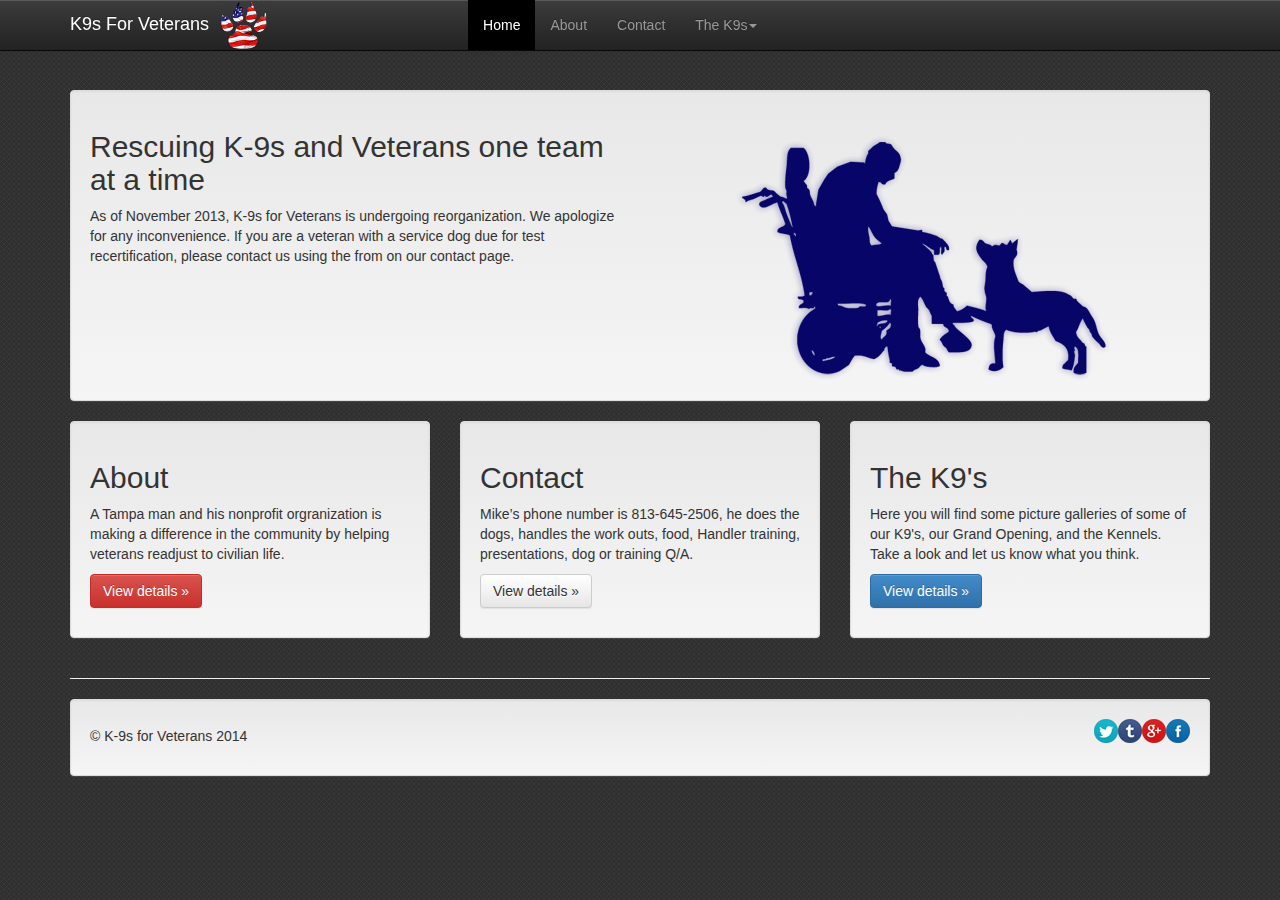
<file: index.html>
﻿<!DOCTYPE html>
<!--[if lt IE 7]>      <html class="no-js lt-ie9 lt-ie8 lt-ie7"> <![endif]-->
<!--[if IE 7]>         <html class="no-js lt-ie9 lt-ie8"> <![endif]-->
<!--[if IE 8]>         <html class="no-js lt-ie9"> <![endif]-->
<!--[if gt IE 8]><!--> <html class="no-js"> <!--<![endif]-->
    <head>
        <meta charset="utf-8">
        <meta http-equiv="X-UA-Compatible" content="IE=edge,chrome=1">
        <title>K9sForVeterans.org</title>
        <meta name="description" content="">
        <meta name="viewport" content="width=device-width">

        <link rel="stylesheet" href="css/bootstrap.min.css">
        <style>
            body {
                padding-top: 50px;
                padding-bottom: 20px;
            }
        </style>
        <link rel="stylesheet" href="css/bootstrap-theme.min.css">
        <link rel="stylesheet" href="css/main.css">

        <script src="js/vendor/modernizr-2.6.2-respond-1.1.0.min.js"></script>
    </head>
    <body id="indexPage">
        <!--[if lt IE 7]>
            <p class="chromeframe">You are using an <strong>outdated</strong> browser. Please <a href="http://browsehappy.com/">upgrade your browser</a> or <a href="http://www.google.com/chromeframe/?redirect=true">activate Google Chrome Frame</a> to improve your experience.</p>
        <![endif]-->
        
        <div id="headerBlock"></div>

    <!-- Callout container -->
    <div class="container">
      <div class="well" id="callout">
          <div class="row">
          <div class="col-sm-6 hidden-xs">
          <h2>Rescuing K-9s and Veterans one team at a time</h2>
          <p>As of November 2013, K-9s for Veterans is undergoing reorganization.  We apologize for any inconvenience.  If you are a veteran with a service dog due for test recertification, please contact us using the from on our contact page.</p>         
        </div><!--end col-sm-4-->
          <div class="col-sm-6"><!--picture-->
              <!--call button-->
              <div class="visible-xs center-block" id="callButton">
                      <a class="btn btn-success btn-lg" href="tel:8136452506"><span class="glyphicon glyphicon-earphone"> 813-645-2506</span></a>
                  </div>
          <!--end call button-->
          <img class="center-block img-responsive" src="img/wheelchairdog.png">
        </div><!--end picture-->
      </div><!--end row-->
      </div>
    </div>

    <div class="container">
      <!-- Row of columns -->
      <div class="row">
        <div class="col-md-4">
          <div class="well">
            <h2>About</h2>
            <p>A Tampa man and his nonprofit orgranization is making a difference in the community by helping veterans readjust to civilian life. </p>
            <p><a class="btn btn-danger" href="about.html">View details &raquo;</a></p>
          </div><!--end well-->
      </div><!--end col-md-4-->
        <div class="col-md-4">
          <div class="well">
            <h2>Contact</h2>
            <p>Mike’s phone number is 813-645-2506, he does the dogs, handles the work outs, food, Handler training, presentations, dog or training Q/A.</p>
            <p><a class="btn btn-default" href="contact.html">View details &raquo;</a></p>
          </div><!--end well-->
     </div><!--end col-md-4-->
        <div class="col-md-4">
          <div class="well">
            <h2>The K9's</h2>
            <p>Here you will find some picture galleries of some of our K9's, our Grand Opening, and the Kennels.  Take a look and let us know what you think.</p>

            <p><a class="btn btn-primary" href="theK9s.html">View details &raquo;</a></p>
          </div><!--end well-->
      </div><!--end col-md-4-->
      </div>

      <hr>

    <div id="footerBlock"></div>

    </div><!-- /container -->
      
        <script src="//ajax.googleapis.com/ajax/libs/jquery/1.10.1/jquery.js"></script>
        <script>window.jQuery || document.write('<script src="js/vendor/jquery-1.10.1.js"><\/script>')</script>

        <script src="js/vendor/bootstrap.min.js"></script>

        <script src="js/main.js"></script>

        <script>
            (function (i, s, o, g, r, a, m) {
                i['GoogleAnalyticsObject'] = r; i[r] = i[r] || function () {
                    (i[r].q = i[r].q || []).push(arguments)
                }, i[r].l = 1 * new Date(); a = s.createElement(o),
                m = s.getElementsByTagName(o)[0]; a.async = 1; a.src = g; m.parentNode.insertBefore(a, m)
            })(window, document, 'script', '//www.google-analytics.com/analytics.js', 'ga');

            ga('create', 'UA-44206127-2', 'saveamericafoundation.com');
            ga('send', 'pageview');

        </script>

    </body>
</html>
</file>
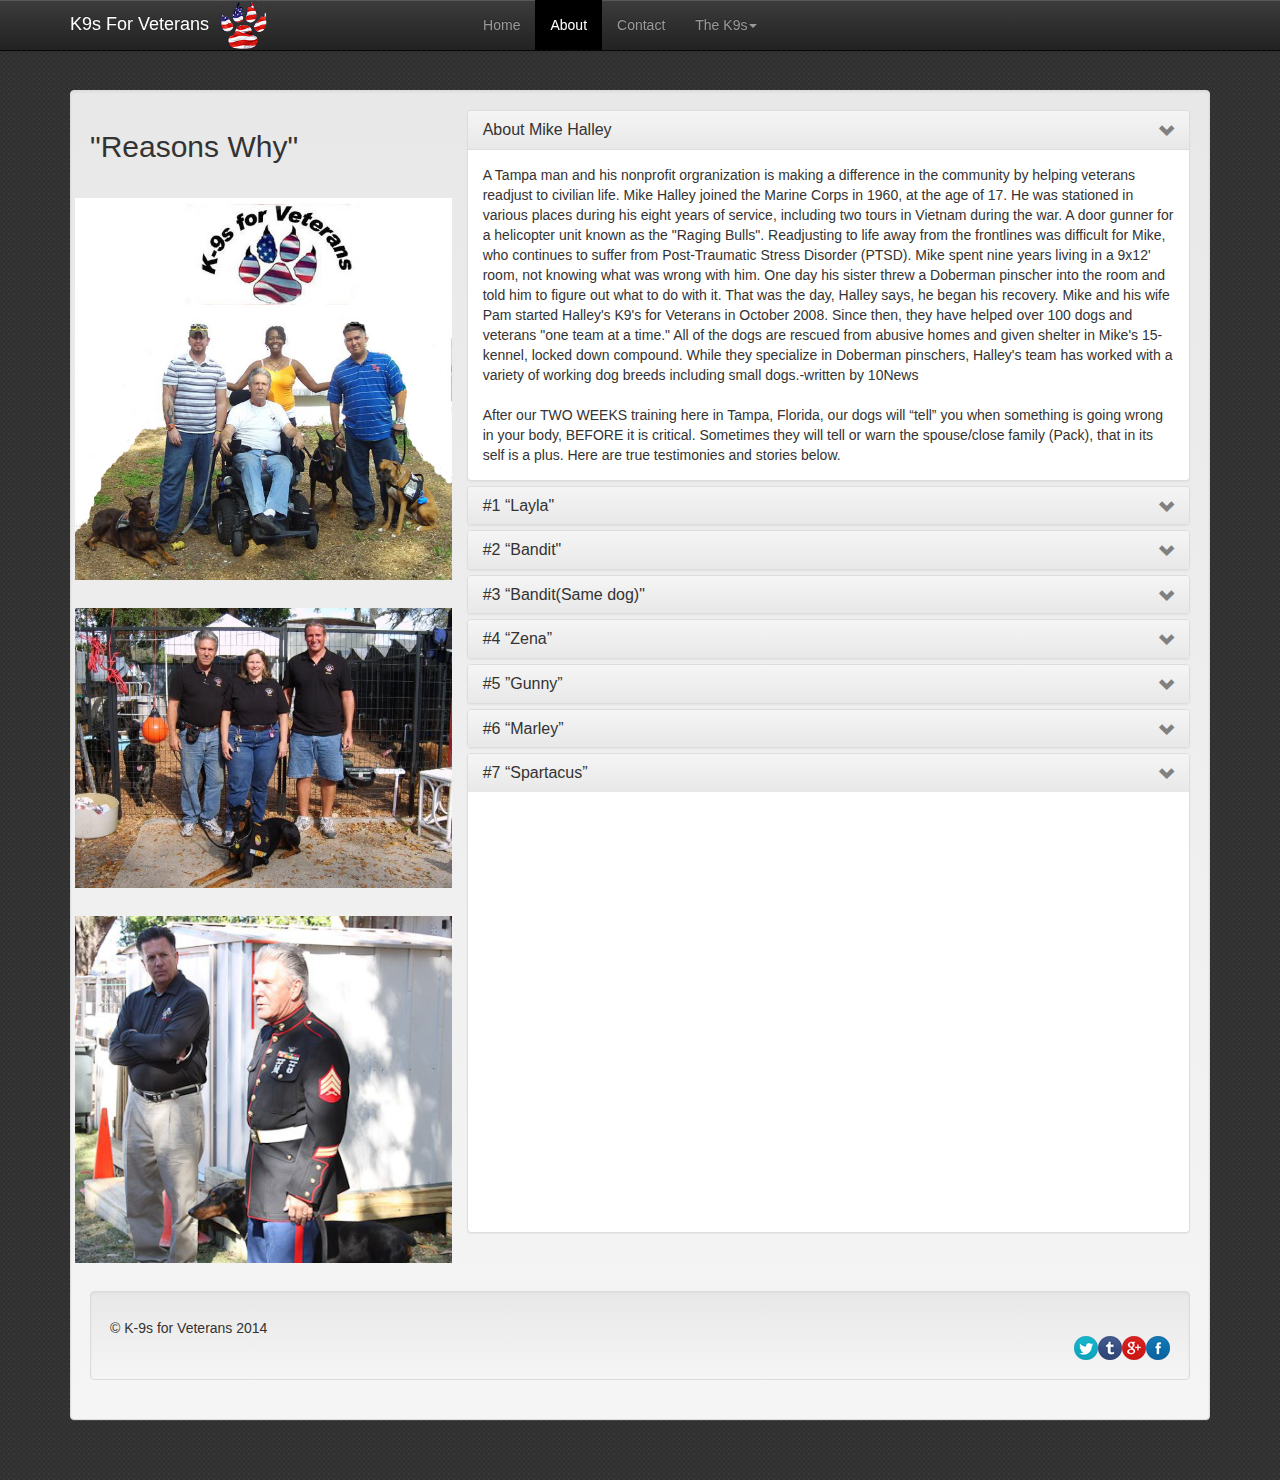
<file: about.html>
﻿<!DOCTYPE html>
<!--[if lt IE 7]>      <html class="no-js lt-ie9 lt-ie8 lt-ie7"> <![endif]-->
<!--[if IE 7]>         <html class="no-js lt-ie9 lt-ie8"> <![endif]-->
<!--[if IE 8]>         <html class="no-js lt-ie9"> <![endif]-->
<!--[if gt IE 8]><!-->
<html class="no-js">
<!--<![endif]-->
<head>
    <meta charset="utf-8">
    <meta http-equiv="X-UA-Compatible" content="IE=edge,chrome=1">
    <!--Website Title & Description for Search Engine purposes -->

    <title></title>
    <meta name="description" content="">
    <!--Mobile viewport optimaizee-->
    <meta name="viewport" content="width=device-width">

    <!--Bootstrap CSS-->
    <link rel="stylesheet" href="css/bootstrap.min.css">
    <link rel="stylesheet" href="css/bootstrap-theme.min.css">
    <!--Custom CSS-->
    <link rel="stylesheet" href="css/main.css">
    <style>
        body {
            padding-top: 50px;
            padding-bottom: 20px;
        }
    </style>
                    
    <!--Include Modernizr in the head, before any other Javascript-->
    <script src="js/vendor/modernizr-2.6.2-respond-1.1.0.min.js"></script>

    <!--needs .js that talks to the database-->
</head>
<body id="aboutPage">
    <!--[if lt IE 7]>
        <p class="chromeframe">You are using an <strong>outdated</strong> browser. Please <a href="http://browsehappy.com/">upgrade your browser</a> or <a href="http://www.google.com/chromeframe/?redirect=true">activate Google Chrome Frame</a> to improve your experience.</p>
    <![endif]-->

    <div id="headerBlock"></div>

                    <!-- Callout container -->
                    <div class="container">
                        <div class="well" id="callout">
                            <div class="row">
                                <div class="col-sm-4">
                                    <h2>"Reasons Why"</h2>
                                    <div class="row">
                                        <img src="img/New-Logo.jpg" id="order" class="img-responsive center-block" alt="Responsive image" />
                                        <img src="img/Halleys-K9s.jpg" id="order" class="img-responsive center-block" alt="Responsive image" />
                                        <img src="img/crop_pic.png" id="order" class="img-responsive center-block" alt="Responsive image" />
                                    </div>
                                </div><!--end col-sm-4-->
                                <div class="col-sm-8">
                                    <div class="row">
                                        <div class="col-md-12">
                                            <div class="panel-group" id="accordion">
                                                <!--accordion--start-->
                                                <div class="panel panel-default">
                                                    <div class="panel-heading">
                                                        <h4 class="panel-title">
                                                            <a class="accordion-toggle" data-toggle="collapse" data-parent="#accordion" href="#collapseOne">
                                                                About Mike Halley
                                                            </a>
                                                        </h4>
                                                    </div>
                                                    <div id="collapseOne" class="panel-collapse collapse in">
                                                        <div class="panel-body">
                                                            A Tampa man and his nonprofit orgranization is making a difference in the community by helping veterans readjust to civilian life. Mike Halley joined the Marine Corps in 1960, at the age of 17. He was stationed in various places during his eight years of service, including two tours in Vietnam during the war. A door gunner for a helicopter unit known as the "Raging Bulls". Readjusting to life away from the frontlines was difficult for Mike, who continues to suffer from Post-Traumatic Stress Disorder (PTSD). Mike spent nine years living in a 9x12' room, not knowing what was wrong with him. One day his sister threw a Doberman pinscher into the room and told him to figure out what to do with it. That was the day, Halley says, he began his recovery. Mike and his wife Pam started Halley's K9's for Veterans in October 2008. Since then, they have helped over 100 dogs and veterans "one team at a time." All of the dogs are rescued from abusive homes and given shelter in Mike's 15-kennel, locked down compound. While they specialize in Doberman pinschers, Halley's team has worked with a variety of working dog breeds including small dogs.-written by 10News <br /><br />After our TWO WEEKS training here in Tampa, Florida, our dogs will “tell” you when something is going wrong in your body, BEFORE it is critical. Sometimes they will tell or warn the spouse/close family (Pack), that in its self is a plus. Here are true testimonies and stories below.
                                                        </div>
                                                    </div>
                                                </div>
                                                <div class="panel panel-default">
                                                    <div class="panel-heading">
                                                        <h4 class="panel-title">
                                                            <a class="accordion-toggle" data-toggle="collapse" data-parent="#accordion" href="#collapseTwo">
                                                                #1 “Layla"
                                                            </a>
                                                        </h4>
                                                    </div>
                                                    <div id="collapseTwo" class="panel-collapse collapse">
                                                        <div class="panel-body">
                                                            You have a KNOWN heart problem, you go to work as a Greeter to people entering the large chain store that hired you, and your dog. after a few weeks on the job, all of a sudden the dog sits on your feet at the door, humm,, you tell the dog “get off of me”, the dog walks away only to return and sit,, again on your feet, you,, a bit louder, you tell the dog again to get off your feet and SIT. Well the dog obeys the sit command, but there was no time limit in that command and things are getting a bit intense for the dog, so she jumps up on the handlers shoulders and looked him straight in the eyes! A co worker asked him IF he was OK, he started to answer yes,, that he was OK, but after about 3 words out of his mouth,, he changed his mind and they called the ambulance to take him to the hospital.  Now,, he is alive and back at work, but IF he had learned how to “READ” his own dog,, he would have got in the hospital faster, the dog knew he was going to have that heart attack, but she did not know how to bark in english.
                                                        </div>
                                                    </div>
                                                </div>
                                                <div class="panel panel-default">
                                                    <div class="panel-heading">
                                                        <h4 class="panel-title">
                                                            <a class="accordion-toggle" data-toggle="collapse" data-parent="#accordion" href="#collapseThree">
                                                                #2 “Bandit"
                                                            </a>
                                                        </h4>
                                                    </div>
                                                    <div id="collapseThree" class="panel-collapse collapse">
                                                        <div class="panel-body">
                                                            A gal comes in and wants a dog, we pick one out for her, send the two home together. Two days later she goes to see her PC Doc, Doc says”I see you have a Service Dog, how do you like him?” She answers,, I really like him, but, I have to go back to the trainer because the dog keeps licking my forehead all the time!!! NOT a lick on my hand or face, only my forehead,, so the Doc says, “just in case lets send you in for an MRI and see if there is anything to see.  Well a long story short,, I held the dog while she had the MRI, it came back POSITIVE, a cancer tumor right in the (HYPOTHELMA) or middle of her eyes up high on the forehead! It was the size of a pencil eraser, and some kind of pills killed it off, she is now cancer free thanks to a dog!
                                                        </div>
                                                    </div>
                                                </div>
                                                <div class="panel panel-default">
                                                    <div class="panel-heading">
                                                        <h4 class="panel-title">
                                                            <a class="accordion-toggle" data-toggle="collapse" data-parent="#accordion" href="#collapseFour">
                                                                #3 “Bandit(Same dog)"
                                                            </a>
                                                        </h4>
                                                    </div>
                                                    <div id="collapseFour" class="panel-collapse collapse">
                                                        <div class="panel-body">
                                                            The same dog in #2, was placed with an elder gal,in the late afternoon she asked her husband if he would walk the dog for her, he did. On the walk all went well but towards the end of the walk the dog jerked on the leash, HARD, and yes, hard enough to pull his arm out of the shoulder socket!!  Well they loaded the hubby in the car and off to the Critical Care walk-in local place,, they X-ray’d his arm/shoulder, and the panic started,, he had a BLOOD CLOT and it was ready to do some serious damage heading to his heart! They bandaged his arm close to his chest and called the ambulance to take him to the big city hospital, when they got him there, and checked him out,, they rushed him into surgery! When he came out and talked to his wife, his words were this, “You can thank that dog for pulling the arm out of joint,, if that had NOT happened, I believe the clot would have killed him.”
                                                        </div>
                                                    </div>
                                                </div>
                                                <div class="panel panel-default">
                                                    <div class="panel-heading">
                                                        <h4 class="panel-title">
                                                            <a class="accordion-toggle" data-toggle="collapse" data-parent="#accordion" href="#collapseFive">
                                                                #4 “Zena”
                                                            </a>
                                                        </h4>
                                                    </div>
                                                    <div id="collapseFive" class="panel-collapse collapse">
                                                        <div class="panel-body">
                                                            A little red Doberman Pinscher  met this Vietnam veteran, he has an expermental “Blood Pressure Monitoring” device planted into his chest much like a Pace Maker for heart attacks. Well as the family was sitting watching TV that evening which was the 7th week of owning the dog. The dog was lying down on the floor by his handler when all of a sudden the dog jumped up and into the handlers lap, now the dog is about 55 to 60 lbs,, a BIG LAP DOG!! Well she was told to get down and lie. She obeyed, but in a few minutes, she went back onto his lap with her tail going about 80 miles per hour!! He again told her to get down and behave, well the next time she jumped up, the wife said,, why don’t you check your blood pressure?  He did, he then grabbed his pills and popped one into his mouth,, with the dog standing and watching him,, in about 2 to 3 minutes, the DOG went over by the chair and lied down, handler and wife looked at each other in amazement, needless to say,, the dog got a special treat!  Now on week number 9, just the handler was sitting down, and as I understand he can feel when the blood pressure is going down,, just not when goes up, and he felt it going down. he almost got his pill but thought he would “TEST” the dog,, RIGHT!!! —->(my comment) He said that while the dog was just snoozing, all of a sudden she perked her head up, looked at her owner/handler, then looked around the room and back at the owner, she then got up and went into the kitchen where the wife was, and started barking, he could hear the racket she was making, in a minute the wife came into the living room and the dog was leading her,, and asked what is going on?? The Handler said “my BP is going down, and I just wanted to see if and what she would do, if anything”  as he got up and grabed his pill box and as he took a pill, they all 3 stood for about 3 minutes (felt like a LONG TIME) but the dog broke it and just strolled over next to the chair the handler sits in and stretched out and snooze time! Now, we don’t know for 100% sure that the dog was alerting the wife, but she the handler and I believe it to be,, we tease the handler that the reason the dog went to the BOSS is because she was the one that TOLD YOU to get your pills the first time.  What a team.
                                                        </div>
                                                    </div>
                                                </div>
                                                <div class="panel panel-default">
                                                    <div class="panel-heading">
                                                        <h4 class="panel-title">
                                                            <a class="accordion-toggle" data-toggle="collapse" data-parent="#accordion" href="#collapseSix">
                                                                #5  ”Gunny”
                                                            </a>
                                                        </h4>
                                                    </div>
                                                    <div id="collapseSix" class="panel-collapse collapse">
                                                        <div class="panel-body">
                                                            A mix, which was not our normal dog, but Gunny was a winner! We placed him at first with a veteran but it did not work out, so Pam had to drive up into Georgia to pick Gunny up, he was not abused, so we started to get him into our “way of life” again. Well here comes this Lt Col, when she arrived she was very timid, and what looked to me like a loss of self ! Well Gunny picker her out, and the Col. asked me if there was any way the dog could get out of the compound? I said No, no way out, why do you ask? and she opened up to me that she has a problem of walking in her sleep!! Hummm I was NOT PREPARED to hear that, so without having a great answer, I said “I believe Gunny will not let you get hurt, trust him.” Well, night came and in the morning out comes the Col., WHEW,, what a smile,, I asked what’s up? something happen in the night? The answer on 2 counts was GREAT, she said “I had the best night sleep that I have had in YEARS!” I replied great, she bounced into my words and said, “In the middle of the night Gunny got up on the bed and started nudging my face until I woke up!! agan,, I said great, so we don’t have to worry any more,, right?  We decided to watch him close and see what happens. We did NOT have long to wait, I would bet it was a giant smile on Gunny’s face when he came out, I am sure he wanted to hear what the Col. was going to tell us from her happy mouth!! Sure enough, here she came, I was in the kennel she came into the kennel while Gunny took care of business, and with the biggest smile she told me that Gunny had crawled into the bed and lied across her body, (much like a +) and had her PINNED to the bed!! She had been trying to get up to go on a walk around the area!!  The Col has taken Gunny’s training up another level to a Canine Good Citizen award from the AKC, on her own training. What a team. I’ll post any more adventures from the Col and Gunny if she let’s me.
                                                        </div>
                                                    </div>
                                                </div>
                                                <div class="panel panel-default">
                                                    <div class="panel-heading">
                                                        <h4 class="panel-title">
                                                            <a class="accordion-toggle" data-toggle="collapse" data-parent="#accordion" href="#collapseSeven">
                                                                #6 “Marley”
                                                            </a>
                                                        </h4>
                                                    </div>
                                                    <div id="collapseSeven" class="panel-collapse collapse">
                                                        <div class="panel-body">
                                                            Chuck has had ”Migraine” headaches since a TBI from duty in the Army, he has undergone “Botox” shots which has been found to help other people with their headaches, he stated last night, that the first time or shots, did nothing, that was back 3 months ago, and nothing happened or,  NO RELIEF at all. Now, he had another “dose, or round of shots” 3 days before they arrived at the kennel, but nothing happened, until the 8th night of having Marley, when he said “Mike, I have no headache!” Well I said OK?? why do you say that? and he told me the story you have just read, but added that he now is not quite pain free, but went from a level 8 down to a 2! We want to watch this for a while, as we can NOT say for sure that the dog did it, or maybe it took 2 doses of the “Botox” or maybe the combination of the two? Chuck also was woke the first night in the kennel by Marley, and it was a “night terror” that Marley licked away! After that 1st night Marley proved,, she was not done with Chuck yet, every night so far she has intervened and told Chuck he had stopped breathing, he has  sleep apnea!   We will keep all informed of all events with Chuck and Marley.
                                                        </div>
                                                    </div>
                                                </div>
                                                <div class="panel panel-default">
                                                    <div class="panel-heading">
                                                        <h4 class="panel-title">
                                                            <a class="accordion-toggle" data-toggle="collapse" data-parent="#accordion" href="#collapseEight">
                                                                #7 “Spartacus”
                                                            </a>
                                                        </h4>
                                                    </div>
                                                    <div id="collapseEight" class="panel-collapse collapse">
                                                        <div class="panel-body">
                                                            A red Doberman selected Joel, Joel was instructed to do our “bonding shower” with his dog,  keeping this in your mind, Spartacus started his training, day 1 was OK,  then day 2, Joel was trying to get his dog to jump up into the car, NOT, he would not get into the car, my truck, Pam’s PT Cruiser, NOTHING, well I asked Joel how the shower went and he said “fine”,  great, ok, keep working, or, lifting the dog into my truck.  After day 2,3 and 4, I was upset that even I, could not get him to jump into the car or anything, I told Joel I have never had a problem like this, and IF,,  IF all was happening at night as I instructed, I am at a loss. Day 5, I came outside about 0800 and Joel was so excited I thought he was about to wet his pants, Joel had opened the back hatch of the PT Cruiser, opened the side door of the Excursion and his own jeep, and smiling as he showed me how his dog would eagerly jump into each and EVERY one or the cars and trucks!! Then, Joel told me that he had NOT given the dog the shower as I told him to, until the last night!  Well I told Joel that I was happy that we found the problem, sad that he wasted 3 days of training, but the main thing was DO AS THE TRAINER TELLS YOU!  You can see the team on Face Book under K9s for veterans, he and Spartacus in England. Good luck Joel he is a GREAT dog.
                                                        </div>
                                                    </div>
                                                    <!--video-->
                                                    <div class="container">
                                                        <div class="row">
                                                            <div class="video-container">
                                                                <iframe width="640" height="480" src="//www.youtube.com/embed/Cl4oXuWTf9g" frameborder="0" allowfullscreen></iframe>
                                                            </div>
                                                        </div><!--row end-->
                                                    </div><!--container end-->
                                                </div>
                                            </div><!--accordion end-->
                                    </div><!--end col md 12-->
                                </div><!--row end-->
                                </div><!--end col-sm-8-->
                                </div><!--end row-->
                            <div id="footerBlock">
                            </div>
                         </div>
                    <br />
               
        </div><!--container end-->

                            <script src="//ajax.googleapis.com/ajax/libs/jquery/1.10.1/jquery.min.js"></script>
                            <script>window.jQuery || document.write('<script src="js/vendor/jquery-1.10.1.min.js"><\/script>')</script>

                            <script src="js/vendor/bootstrap.min.js"></script>

                            <script src="js/main.js"></script>

                            <script>
                                var _gaq = [['_setAccount', 'UA-XXXXX-X'], ['_trackPageview']];
                                (function (d, t) {
                                    var g = d.createElement(t), s = d.getElementsByTagName(t)[0];
                                    g.src = '//www.google-analytics.com/ga.js';
                                    s.parentNode.insertBefore(g, s)
                                }(document, 'script'));
                            </script>
</body>
</html>
</file>
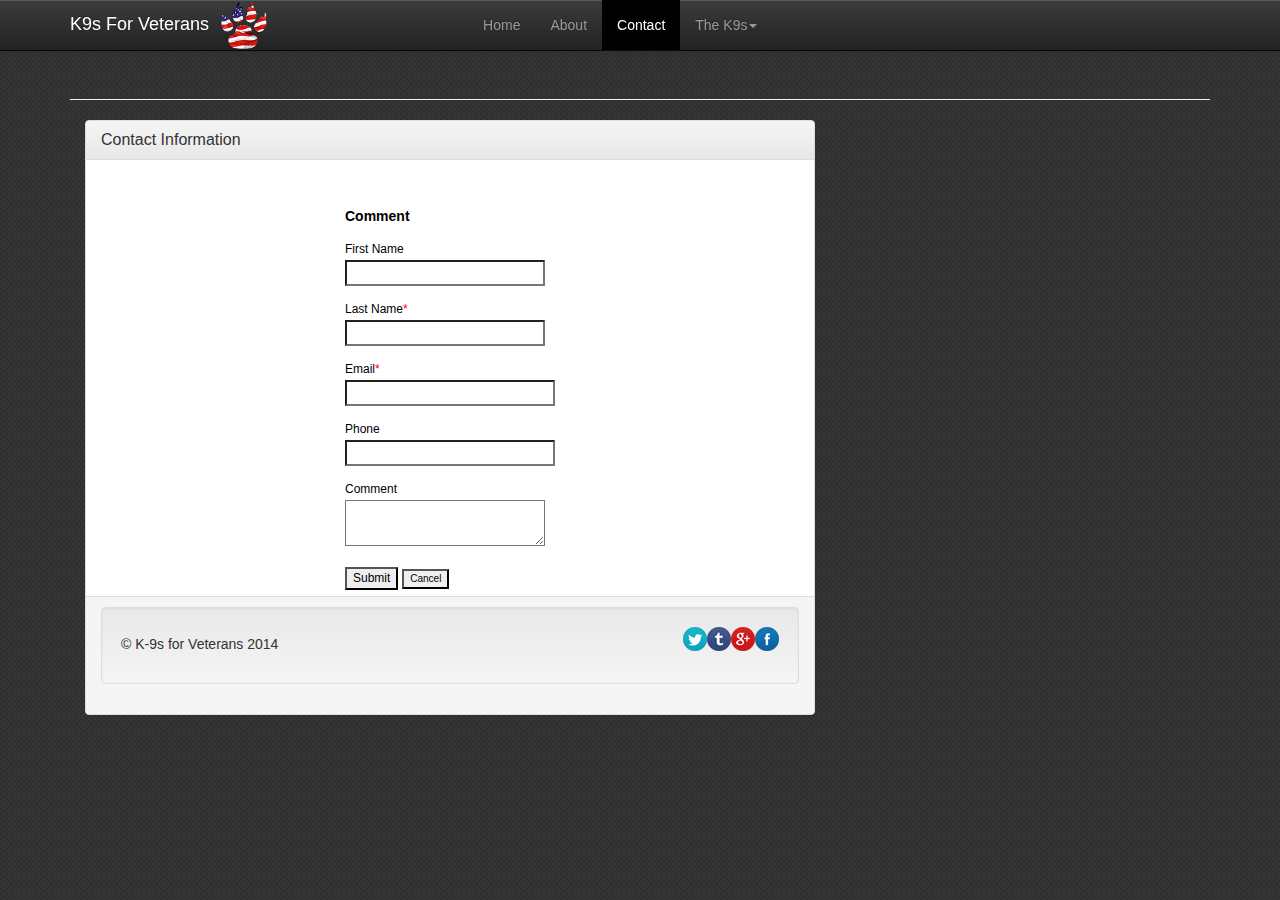
<file: contact.html>
﻿<!DOCTYPE html>
<!--[if lt IE 7]>      <html class="no-js lt-ie9 lt-ie8 lt-ie7"> <![endif]-->
<!--[if IE 7]>         <html class="no-js lt-ie9 lt-ie8"> <![endif]-->
<!--[if IE 8]>         <html class="no-js lt-ie9"> <![endif]-->
<!--[if gt IE 8]><!-->
<html class="no-js">
<!--<![endif]-->
<head>
    <meta charset="utf-8">
    <meta http-equiv="X-UA-Compatible" content="IE=edge,chrome=1">
    <!--Website Title & Description for Search Engine purposes -->

    <title></title>
    <meta name="description" content="">
    <!--Mobile viewport optimaizee-->
    <meta name="viewport" content="width=device-width">

    <!--Bootstrap CSS-->
    <link rel="stylesheet" href="css/bootstrap.min.css">
    <link rel="stylesheet" href="css/bootstrap-theme.min.css">
    <!--Custom CSS-->
    <link rel="stylesheet" href="css/main.css">
    <style>
        body {
            padding-top: 50px;
            padding-bottom: 20px;
        }
    </style>
    <!--Include Modernizr in the head, before any other Javascript-->
    <script src="js/vendor/modernizr-2.6.2-respond-1.1.0.min.js"></script>

    <!--needs .js that talks to the database-->
</head>
<body id="contactPage">
    <!--[if lt IE 7]>
        <p class="chromeframe">You are using an <strong>outdated</strong> browser. Please <a href="http://browsehappy.com/">upgrade your browser</a> or <a href="http://www.google.com/chromeframe/?redirect=true">activate Google Chrome Frame</a> to improve your experience.</p>
    <![endif]-->

    <div id="headerBlock"></div>
    <div class="container">

    <div class="page-header">
      
    </div>


        <div class="container">
            <div class="form-group">
                <div class="row">
                    <div class="col-sm-8 center" id="form">
                <div class="panel panel-default">
                    <div class="panel-heading">
                        <h3 class="panel-title">Contact Information</h3>
                    </div>
                                    <div id='crmWebToEntityForm' align='center' class="img-responsive">
                                        <meta http-equiv='content-type' content='text/html;charset = UTF-8'>  <form action='https://crm.zoho.com/crm/WebToLeadForm' name=WebToLeads1145644000000068030 method='POST' onsubmit='javascript:document.charset="UTF-8"; return checkMandatery()' accept-charset='UTF-8'>
                                            <input type='text' style='display:none;' name='xnQsjsdp' value='ecpi3V76rWVthYo@kRl79w$$' />  <input type='hidden' name='zc_gad' id='zc_gad' value='' />  <input type='text' style='display:none;' name='xmIwtLD' value='mcn9y9BqbjSAo3Ig5lXzNMSqEZkz7LwR' />  <input type='text' style='display:none;' name='actionType' value='TGVhZHM=' /> <input type='text' style='display:none;' name='returnURL' value='https&#x3a;&#x2f;&#x2f;k9sforveterans.org' /> <br><table border=0 cellspacing=0 cellpadding='6' width= 210 style='background-color:white;color:black'><tr><td colspan='2' align='left' style='color:black;font-family:Arial;font-size:14px;'><strong>Comment</strong></td></tr> <br><tr><td><span owrap='nowrap' style='font-size:12px;font-family:Arial;width:200px;line-height: 22px;'>First Name</span><br><input type='text' maxlength='40' style='width:200px;' name='First Name'></input></td></tr><tr><td><span owrap='nowrap' style='font-size:12px;font-family:Arial;width:200px;line-height: 22px;'>Last Name<span style='color:red;'>*</span></span><br><input type='text' maxlength='80' style='width:200px;' name='Last Name'></input></td></tr><tr><td><span owrap='nowrap' style='font-size:12px;font-family:Arial;width:200px;line-height: 22px;'>Email<span style='color:red;'>*</span></span><br><input type='text' maxlength='100' style='width:210px;' name='Email'></input></td></tr><tr><td><span owrap='nowrap' style='font-size:12px;font-family:Arial;width:200px;line-height: 22px;'>Phone</span><br><input type='text' maxlength='30' style='width:210px;' name='Phone'></input></td></tr><tr><td><span owrap='nowrap' style='font-size:12px;font-family:Arial;width:200px;line-height: 22px;'>Comment</span><br><textarea maxlength='1000' style='width:200px;' name='Description' width='200' height='400'></textarea></td></tr><tr><td colspan='2' style='padding-top: 15px;'><input style='font-size:12px;color:black' type='submit' value='Submit' /> <input type='reset' style='font-size:10px;color:black' value='Cancel' /> </td></tr></table>
                                            <script>var mndFileds = new Array('Last Name', 'Email'); var fldLangVal = new Array('Last Name', 'Email'); function reloadImg() { if (document.getElementById('imgid').src.indexOf('&d') !== -1) { document.getElementById('imgid').src = document.getElementById('imgid').src.substring(0, document.getElementById('imgid').src.indexOf('&d')) + '&d' + new Date().getTime(); } else { document.getElementById('imgid').src = document.getElementById('imgid').src + '&d' + new Date().getTime(); } } function checkMandatery() { for (i = 0; i < mndFileds.length; i++) { var fieldObj = document.forms['WebToLeads1145644000000068030'][mndFileds[i]]; if (fieldObj) { if (((fieldObj.value).replace(/^\s+|\s+$/g, '')).length == 0) { alert(fldLangVal[i] + ' cannot be empty'); fieldObj.focus(); return false; } else if (fieldObj.nodeName == 'SELECT') { if (fieldObj.options[fieldObj.selectedIndex].value == '-None-') { alert(fldLangVal[i] + ' cannot be none'); fieldObj.focus(); return false; } } else if (fieldObj.type == 'checkbox') { if (fieldObj.checked == false) { alert('Please accept  ' + fldLangVal[i]); fieldObj.focus(); return false; } } } } }</script>
                                        </form>
                                    </div>

                                <div class="panel-footer">
                                    <div id="footerBlock"></div>
                                </div>

                    </div>
                </div>
                </div>
            </div>
        </div><!--end container-->

    <script src="//ajax.googleapis.com/ajax/libs/jquery/1.10.1/jquery.min.js"></script>
    <script>window.jQuery || document.write('<script src="js/vendor/jquery-1.10.1.min.js"><\/script>')</script>

    <script src="js/vendor/bootstrap.min.js"></script>

    <script src="js/main.js"></script>

    <script>
        var _gaq = [['_setAccount', 'UA-XXXXX-X'], ['_trackPageview']];
        (function (d, t) {
            var g = d.createElement(t), s = d.getElementsByTagName(t)[0];
            g.src = '//www.google-analytics.com/ga.js';
            s.parentNode.insertBefore(g, s)
        }(document, 'script'));
    </script>
</body>
</html>
</file>
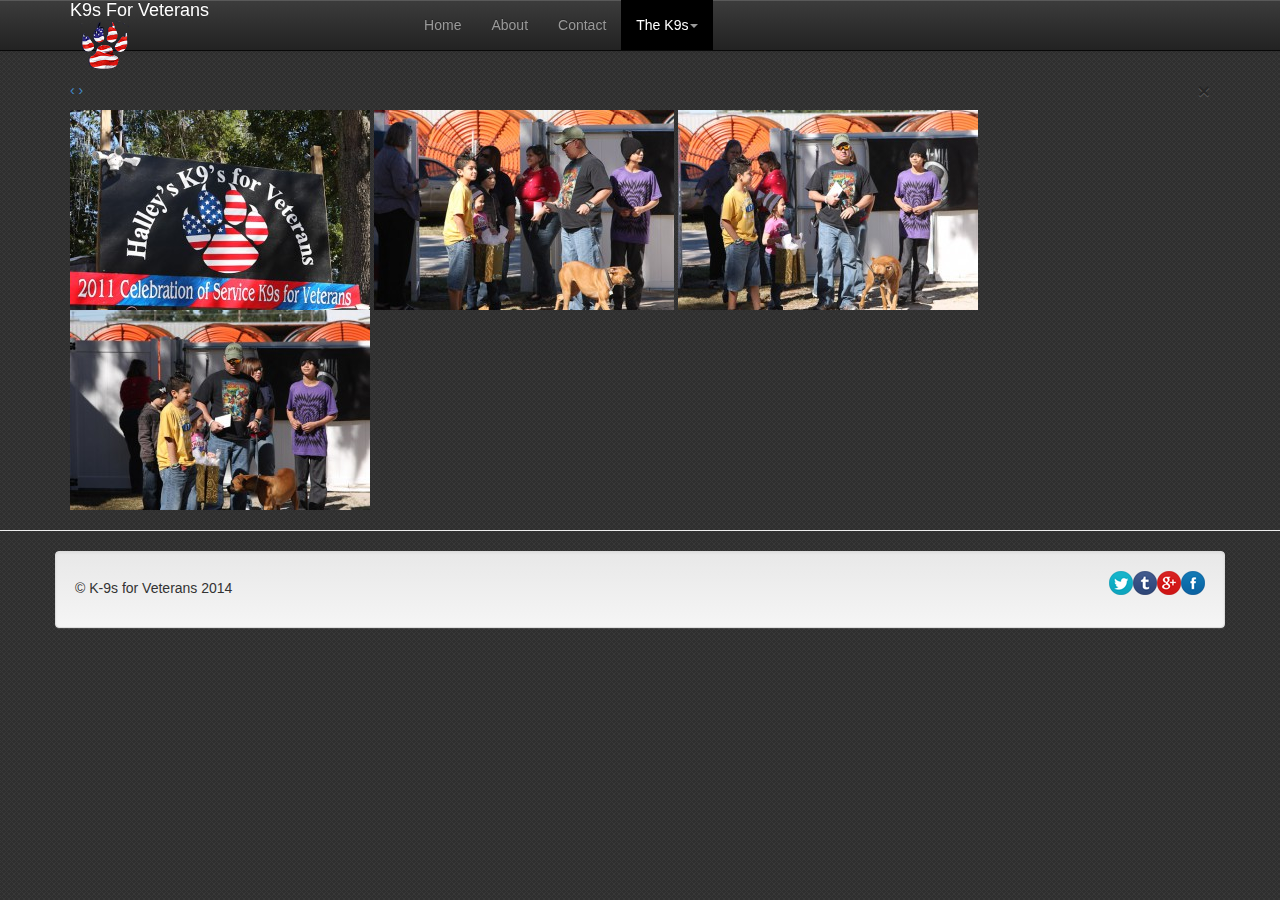
<file: grandOpening.html>
﻿<!DOCTYPE html>
<!--[if lt IE 7]>      <html class="no-js lt-ie9 lt-ie8 lt-ie7"> <![endif]-->
<!--[if IE 7]>         <html class="no-js lt-ie9 lt-ie8"> <![endif]-->
<!--[if IE 8]>         <html class="no-js lt-ie9"> <![endif]-->
<!--[if gt IE 8]><!--> <html class="no-js"> <!--<![endif]-->
    <head>
        <meta charset="utf-8">
        <meta http-equiv="X-UA-Compatible" content="IE=edge,chrome=1">
        <title>Grand Opening</title>
        <meta name="description" content="">
        <meta name="viewport" content="width=device-width">
        <link rel="stylesheet" href="http://netdna.bootstrapcdn.com/bootstrap/3.0.0/css/bootstrap.min.css">
        <link rel="stylesheet" href="http://blueimp.github.io/Gallery/css/blueimp-gallery.min.css">
        <link rel="stylesheet" href="css/bootstrap-image-gallery.min.css">
        <link rel="stylesheet" href="css/bootstrap.min.css">
        <style>
            body {
                padding-top: 50px;
                padding-bottom: 20px;
            }
        </style>
        <link rel="stylesheet" href="css/bootstrap-theme.min.css">
        <link rel="stylesheet" href="css/main.css">

        <script src="js/vendor/modernizr-2.6.2-respond-1.1.0.min.js"></script>
    </head>
    <body id="theK9sPage">
        <!--[if lt IE 7]>
            <p class="chromeframe">You are using an <strong>outdated</strong> browser. Please <a href="http://browsehappy.com/">upgrade your browser</a> or <a href="http://www.google.com/chromeframe/?redirect=true">activate Google Chrome Frame</a> to improve your experience.</p>
        <![endif]-->

    <div id="headerBlock"></div>
        <p> </p>
    <div class="container">
        <!-- The Bootstrap Image Gallery lightbox, should be a child element of the document body -->
      <div id="blueimp-gallery" class="blueimp-gallery">
          <!-- The container for the modal slides -->
          <div class="slides"></div>
          <!-- Controls for the borderless lightbox -->
          <h3 class="title"></h3>
          <a class="prev">‹</a>
          <a class="next">›</a>
          <a class="close">×</a>
          <a class="play-pause"></a>
          <ol class="indicator"></ol>
          <!-- The modal dialog, which will be used to wrap the lightbox content -->
          <div class="modal fade">
              <div class="modal-dialog">
                  <div class="modal-content">
                      <div class="modal-header">
                          <button type="button" class="close" aria-hidden="true">&times;</button>
                          <h4 class="modal-title"></h4>
                      </div>
                      <div class="modal-body next"></div>
                      <div class="modal-footer">
                          <button type="button" class="btn btn-danger pull-left prev">
                              <i class="glyphicon glyphicon-chevron-left"></i>
                              Previous
                          </button>
                          <button type="button" class="btn btn-primary next">
                              Next
                              <i class="glyphicon glyphicon-chevron-right"></i>
                          </button>
                      </div><!--end modal-footer-->
                  </div><!--end modal-content div-->
              </div><!--end modal-dialog div-->
          </div><!--end modal fade div-->
      </div><!--end blueimp gallery-->
      <!--div containing images and links to larger images-->
      <div id="links">
          <a href="img/grandOpening/halleyk9s-32.jpg" title="" data-gallery>
              <img src="img/grandOpening/halleyk9s-32-300x200.jpg" alt="">
          </a>
          <a href="img/grandOpening/halleyk9s-41.jpg" title="" data-gallery>
              <img src="img/grandOpening/halleyk9s-41-300x200.jpg" alt="">
          </a>
          <a href="img/grandOpening/halleyk9s-51.jpg" title="" data-gallery>
              <img src="img/grandOpening/halleyk9s-51-300x200.jpg" alt="">
          </a>
          <a href="img/grandOpening/halleyk9s-61.jpg" title="" data-gallery>
              <img src="img/grandOpening/halleyk9s-61-300x200.jpg" alt="">
          </a>
      </div>

    </div><!--end container div-->
      <hr>

    <div id="footerBlock"></div>

        <script src="//ajax.googleapis.com/ajax/libs/jquery/1.10.1/jquery.js"></script>
        <script>window.jQuery || document.write('<script src="js/vendor/jquery-1.10.1.js"><\/script>')</script>

        <script src="js/vendor/bootstrap.min.js"></script>

        <script src="js/main.js"></script>

        <script>
            var _gaq=[['_setAccount','UA-XXXXX-X'],['_trackPageview']];
            (function(d,t){var g=d.createElement(t),s=d.getElementsByTagName(t)[0];
            g.src='//www.google-analytics.com/ga.js';
            s.parentNode.insertBefore(g,s)}(document,'script'));
        </script>
        <script src="http://ajax.googleapis.com/ajax/libs/jquery/1.10.2/jquery.min.js"></script>
        <script src="http://blueimp.github.io/Gallery/js/jquery.blueimp-gallery.min.js"></script>
        <script src="js/bootstrap-image-gallery.min.js"></script>
    </body>
</html>
</file>
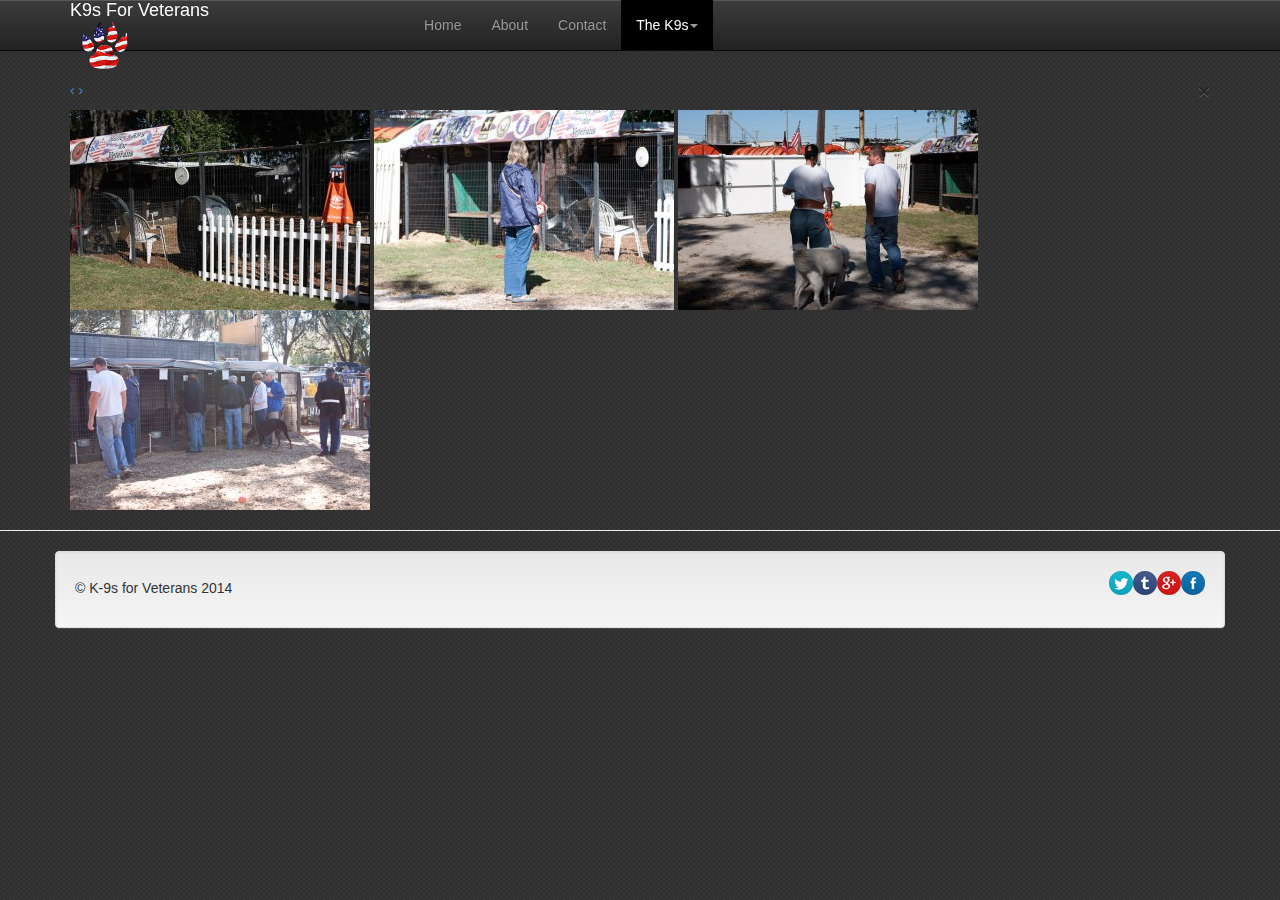
<file: kennels.html>
﻿<!DOCTYPE html>
<!--[if lt IE 7]>      <html class="no-js lt-ie9 lt-ie8 lt-ie7"> <![endif]-->
<!--[if IE 7]>         <html class="no-js lt-ie9 lt-ie8"> <![endif]-->
<!--[if IE 8]>         <html class="no-js lt-ie9"> <![endif]-->
<!--[if gt IE 8]><!-->
<html class="no-js">
 <!--<![endif]-->
<head>
    <meta charset="utf-8">
    <meta http-equiv="X-UA-Compatible" content="IE=edge,chrome=1">
    <title>The Kennels</title>
    <meta name="description" content="">
    <meta name="viewport" content="width=device-width">
    <link rel="stylesheet" href="http://netdna.bootstrapcdn.com/bootstrap/3.0.0/css/bootstrap.min.css">
    <link rel="stylesheet" href="http://blueimp.github.io/Gallery/css/blueimp-gallery.min.css">
    <link rel="stylesheet" href="css/bootstrap-image-gallery.min.css">
    <link rel="stylesheet" href="css/bootstrap.min.css">
    <style>
        body {
            padding-top: 50px;
            padding-bottom: 20px;
        }
    </style>
    <link rel="stylesheet" href="css/bootstrap-theme.min.css">
    <link rel="stylesheet" href="css/main.css">
    <script src="js/vendor/modernizr-2.6.2-respond-1.1.0.min.js"></script>
</head>
<body id="theK9sPage">
    <!--[if lt IE 7]>
        <p class="chromeframe">You are using an <strong>outdated</strong> browser. Please <a href="http://browsehappy.com/">upgrade your browser</a> or <a href="http://www.google.com/chromeframe/?redirect=true">activate Google Chrome Frame</a> to improve your experience.</p>
    <![endif]-->
 
    <div id="headerBlock"></div>
        <p> </p>
    <div class="container">
        <!-- The Bootstrap Image Gallery lightbox, should be a child element of the document body -->
        <div id="blueimp-gallery" class="blueimp-gallery">
            <!-- The container for the modal slides -->
            <div class="slides"></div>
            <!-- Controls for the borderless lightbox -->
            <h3 class="title"></h3>
            <a class="prev">‹</a>
            <a class="next">›</a>
            <a class="close">×</a>
            <a class="play-pause"></a>
            <ol class="indicator"></ol>
            <!-- The modal dialog, which will be used to wrap the lightbox content -->
            <div class="modal fade">
                <div class="modal-dialog">
                    <div class="modal-content">
                        <div class="modal-header">
                            <button type="button" class="close" aria-hidden="true">&times;</button>
                            <h4 class="modal-title"></h4>
                        </div>
                        <div class="modal-body next"></div>
                        <div class="modal-footer">
                            <button type="button" class="btn btn-danger pull-left prev">
                                <i class="glyphicon glyphicon-chevron-left"></i>
                                Previous
                            </button>
                            <button type="button" class="btn btn-primary next">
                                Next
                                <i class="glyphicon glyphicon-chevron-right"></i>
                            </button>
                        </div><!--end modal-footer-->
                    </div><!--end modal-content div-->
                </div><!--end modal-dialog div-->
            </div><!--end modal fade div-->
        </div><!--end blueimp gallery-->
        <!--div containing images and links to larger images-->
        <div id="links">
            <a href="img/kennels/halleyk9s-21.jpg" title="" data-gallery>
                <img src="img/kennels/halleyk9s-21-300x200.jpg" alt="">
            </a>
            <a href="img/kennels/halleyk9s-441.jpg" title="" data-gallery>
                <img src="img/kennels/halleyk9s-441-300x200.jpg" alt="">
            </a>
            <a href="img/kennels/halleyk9s-621.jpg" title="" data-gallery>
                <img src="img/kennels/halleyk9s-621-300x200.jpg" alt="">
            </a>
            <a href="img/kennels/halleyk9s-751.jpg" title="" data-gallery>
                <img src="img/kennels/halleyk9s-751-300x200.jpg" alt="">
            </a>
        </div>
    </div><!--end container div-->
    <hr>
  
    <div id="footerBlock"></div>


    <script src="//ajax.googleapis.com/ajax/libs/jquery/1.10.1/jquery.js"></script>
    <script>window.jQuery || document.write('<script src="js/vendor/jquery-1.10.1.js"><\/script>')</script>
    <script src="js/vendor/bootstrap.min.js"></script>
    <script src="js/main.js"></script>
    <script>
        var _gaq = [['_setAccount', 'UA-XXXXX-X'], ['_trackPageview']];
        (function (d, t) {
            var g = d.createElement(t), s = d.getElementsByTagName(t)[0];
            g.src = '//www.google-analytics.com/ga.js';
            s.parentNode.insertBefore(g, s)
        }(document, 'script'));
    </script>
    <script src="http://ajax.googleapis.com/ajax/libs/jquery/1.10.2/jquery.min.js"></script>
    <script src="http://blueimp.github.io/Gallery/js/jquery.blueimp-gallery.min.js"></script>
    <script src="js/bootstrap-image-gallery.min.js"></script>
</body>
</html>
</file>
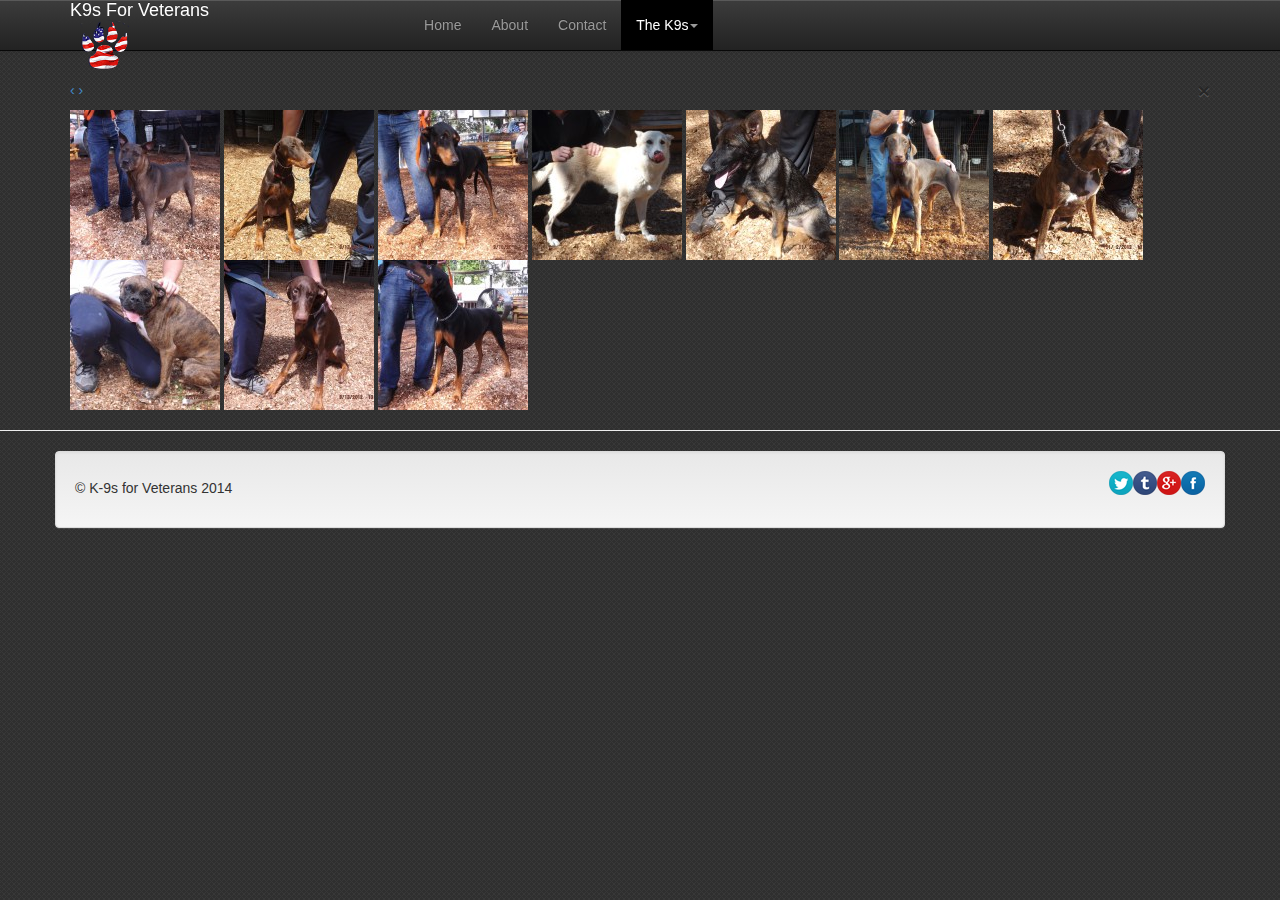
<file: theK9s.html>
﻿<!DOCTYPE html>
<!--[if lt IE 7]>      <html class="no-js lt-ie9 lt-ie8 lt-ie7"> <![endif]-->
<!--[if IE 7]>         <html class="no-js lt-ie9 lt-ie8"> <![endif]-->
<!--[if IE 8]>         <html class="no-js lt-ie9"> <![endif]-->
<!--[if gt IE 8]><!--> <html class="no-js"> <!--<![endif]-->
    <head>
        <meta charset="utf-8">
        <meta http-equiv="X-UA-Compatible" content="IE=edge,chrome=1">
        <title>The K9s</title>
        <meta name="description" content="">
        <meta name="viewport" content="width=device-width">
        <link rel="stylesheet" href="http://netdna.bootstrapcdn.com/bootstrap/3.0.0/css/bootstrap.min.css">
        <link rel="stylesheet" href="http://blueimp.github.io/Gallery/css/blueimp-gallery.min.css">
        <link rel="stylesheet" href="css/bootstrap-image-gallery.min.css">
        <link rel="stylesheet" href="css/bootstrap.min.css">
        <style>
            body {
                padding-top: 50px;
                padding-bottom: 20px;
            }
        </style>
        <link rel="stylesheet" href="css/bootstrap-theme.min.css">
        <link rel="stylesheet" href="css/main.css">

        <script src="js/vendor/modernizr-2.6.2-respond-1.1.0.min.js"></script>
    </head>
    <body id="theK9sPage">
        <!--[if lt IE 7]>
            <p class="chromeframe">You are using an <strong>outdated</strong> browser. Please <a href="http://browsehappy.com/">upgrade your browser</a> or <a href="http://www.google.com/chromeframe/?redirect=true">activate Google Chrome Frame</a> to improve your experience.</p>
        <![endif]-->

    <div id="headerBlock"></div>
        <p> </p>
    <div class="container">
        <!-- The Bootstrap Image Gallery lightbox, should be a child element of the document body -->
      <div id="blueimp-gallery" class="blueimp-gallery">
          <!-- The container for the modal slides -->
          <div class="slides"></div>
          <!-- Controls for the borderless lightbox -->
          <h3 class="title"></h3>
          <a class="prev">‹</a>
          <a class="next">›</a>
          <a class="close">×</a>
          <a class="play-pause"></a>
          <ol class="indicator"></ol>
          <!-- The modal dialog, which will be used to wrap the lightbox content -->
          <div class="modal fade">
              <div class="modal-dialog">
                  <div class="modal-content">
                      <div class="modal-header">
                          <button type="button" class="close" aria-hidden="true">&times;</button>
                          <h4 class="modal-title"></h4>
                      </div>
                      <div class="modal-body next"></div>
                      <div class="modal-footer">
                          <button type="button" class="btn btn-danger pull-left prev">
                              <i class="glyphicon glyphicon-chevron-left"></i>
                              Previous
                          </button>
                          <button type="button" class="btn btn-primary next">
                              Next
                              <i class="glyphicon glyphicon-chevron-right"></i>
                          </button>
                      </div><!--end modal-footer-->
                  </div><!--end modal-content div-->
              </div><!--end modal-dialog div-->
          </div><!--end modal fade div-->
      </div><!--end blueimp gallery-->
      <!--div containing images and links to larger images-->
      <div id="links">
          <a href="img/k9s/CoCo.jpg" title="K9 CoCo" data-gallery>
              <img src="img/k9s/CoCo-150x150.jpg" alt="K9 CoCo">
          </a>
          <a href="img/k9s/Curly.jpg" title="K9 Curly" data-gallery>
              <img src="img/k9s/Curly-150x150.jpg" alt="K9 Curly">
          </a>
          <a href="img/k9s/Harley-D.jpg" title="K9 Harley D" data-gallery>
              <img src="img/k9s/Harley-D-150x150.jpg" alt="K9 Harley D">
          </a>          
          <a href="img/k9s/Karliy-1.jpg" title="K9 Karliy" data-gallery>
              <img src="img/k9s/Karliy-1-150x150.jpg" alt="K9 Karliy">
          </a>
          <a href="img/k9s/Kayla-1.jpg" title="K9 Kayla" data-gallery>
              <img src="img/k9s/Kayla-1-150x150.jpg" alt="K9 Kayla">
          </a>
          <a href="img/k9s/Larry.jpg" title="K9 Larry" data-gallery>
              <img src="img/k9s/Larry-150x150.jpg" alt="K9 Larry">
          </a>
          <a href="img/k9s/Lola-1.jpg" title="K9 Lola" data-gallery>
              <img src="img/k9s/Lola-1-150x150.jpg" alt="K9 Lola">
          </a>
          <a href="img/k9s/Lola.jpg" title="K9 Lola" data-gallery>
              <img src="img/k9s/Lola-150x150.jpg" alt="K9 Lola">
          </a>
          <a href="img/k9s/Moe.jpg" title="K9 Moe" data-gallery>
              <img src="img/k9s/Moe-150x150.jpg" alt="K9 Moe">
          </a>
          <a href="img/k9s/Rex.jpg" title="K9 Rex" data-gallery>
              <img src="img/k9s/Rex-150x150.jpg" alt="K9 Rex">
          </a>
      </div>

    </div><!--end container div-->
      <hr>

    <div id="footerBlock"></div>

        <script src="//ajax.googleapis.com/ajax/libs/jquery/1.10.1/jquery.js"></script>
        <script>window.jQuery || document.write('<script src="js/vendor/jquery-1.10.1.js"><\/script>')</script>

        <script src="js/vendor/bootstrap.min.js"></script>

        <script src="js/main.js"></script>

        <script>
            var _gaq=[['_setAccount','UA-XXXXX-X'],['_trackPageview']];
            (function(d,t){var g=d.createElement(t),s=d.getElementsByTagName(t)[0];
            g.src='//www.google-analytics.com/ga.js';
            s.parentNode.insertBefore(g,s)}(document,'script'));
        </script>
        <script src="http://ajax.googleapis.com/ajax/libs/jquery/1.10.2/jquery.min.js"></script>
        <script src="http://blueimp.github.io/Gallery/js/jquery.blueimp-gallery.min.js"></script>
        <script src="js/bootstrap-image-gallery.min.js"></script>
    </body>
</html>
</file>
<file: css/main.css>
/* ==========================================================================
   Author's custom styles
   ========================================================================== */

body {
	background-image: url(../img/body-bg.png);
}
header {
  margin-left: 2%;
  padding-top: 2%;
  padding-bottom: 1%;
}

#indexPage .navbar .navbar-nav #indexButton {
    background-color: black;
    color: white;
}
#aboutPage .navbar .navbar-nav #aboutButton {
    background-color: black;
    color: white;
}
#contactPage .navbar .navbar-nav #contactButton {
    background-color: black;
    color: white;
}
#theK9sPage .navbar .navbar-nav #theK9sButton {
    background-color: black;
    color: white;
}
#callButton {
    margin-left: auto;
    margin-right: auto;
}
#callout {
	margin: 40px 0 20px 0;
}
#callout img {
  margin-top: 25px;
}
#order{
    margin:2em 0 2em 0;
}
#footerMedia p {
  padding-top: 7px;
} 
#footerMedia img {
    float: right;
}
.navbar-brand {
    padding: 0 0 0 15px;
}
.navbar-inverse .navbar-brand {
    color: white;
}
.navbar-brand img {
    padding-left: 10px;
}
.navbar-nav {
    margin-left: 200px;
}
.btn-autosize {
  padding: 1px 5px;
  font-size: 12px;
  line-height: 1.5;
  border-radius: 3px;
}
.center-block {
  display: block;
  margin-left: auto;
  margin-right: auto;
  text-align: center;
}
.panel-heading .accordion-toggle:after {
    /* symbol for "opening" panels */
    font-family: 'Glyphicons Halflings';  /* essential for enabling glyphicon */
    content: "\e114";    /* adjust as needed, taken from bootstrap.css */
    float: right;        /* adjust as needed */
    color: grey;         /* adjust as needed */
}
.panel-heading .accordion-toggle.collapsed:after {
    /* symbol for "collapsed" panels */
    content: "\e080";    /* adjust as needed, taken from bootstrap.css */
}
.video-container {
    position: relative;
    padding-bottom: 56.25%;
    padding-top: 35px;
    height: 0;
    overflow: hidden;
}
.video-container iframe {
    position: absolute;
    top:0;
    left: 0;
    width: 100%;
    height: 100%;
}



/********************************************************
        Media Queries
********************************************************/

/* Portrait & landscape phone */
@media (min-width: 480px) {

}

/* Landscape phone to portrait tablet */
@media (min-width: 768px) {
    .btn-autosize {
    padding: 5px 10px;
    font-size: 12px;
    line-height: 1.5;
    border-radius: 3px;
  }
}

/* Up to small desktop */
@media (max-width: 979px) {

}

/* Custom media query */
@media screen and (min-width: 992px) {
    .btn-autosize {
        padding: 10px 16px;
        font-size: 18px;
        line-height: 1.33;
        border-radius: 6px;
    }
}

/* Large desktop and up */
@media (min-width: 1200px) {

}
</file>
